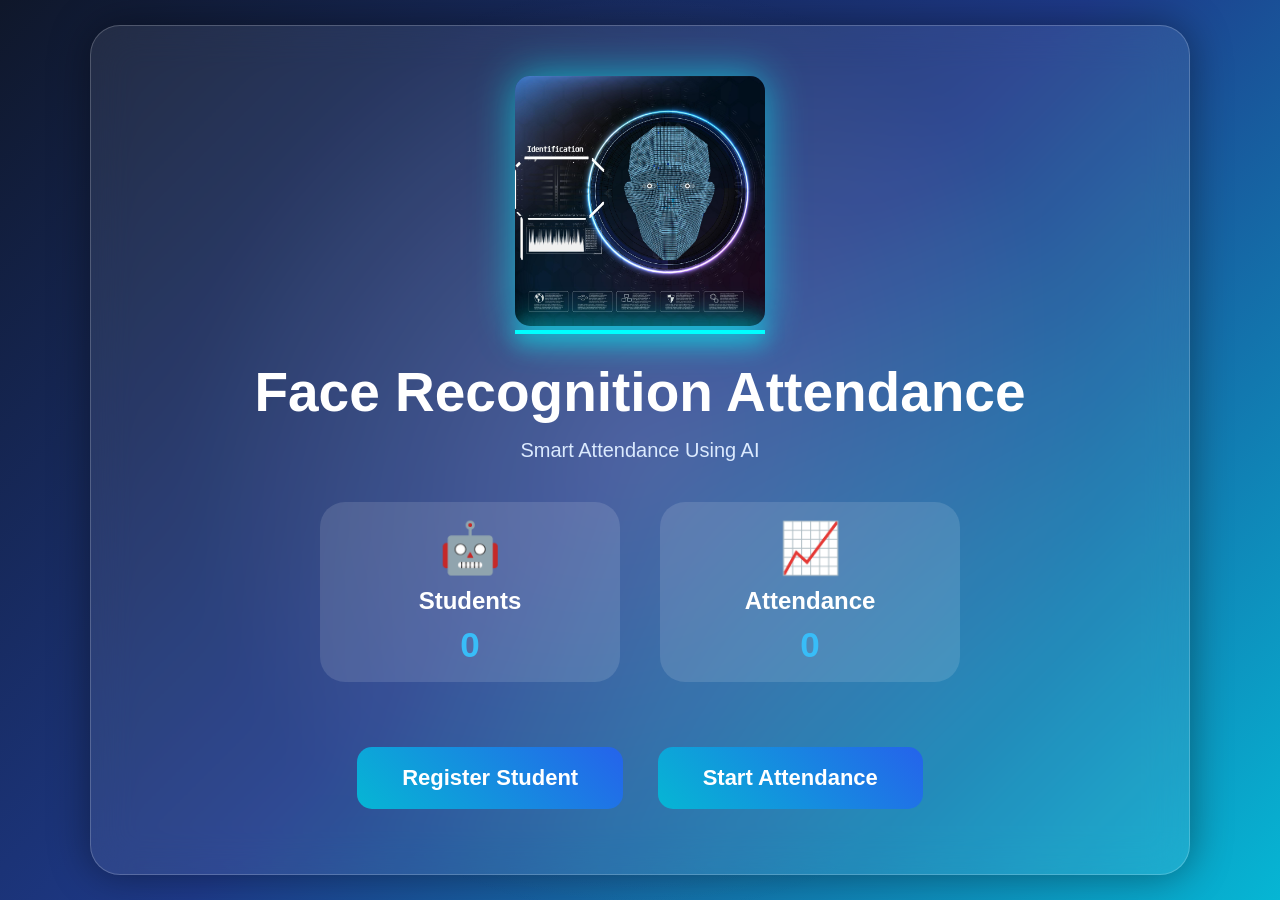
<file: frontend/index.html>
<!DOCTYPE html>
<html>

<head>

    <title>Face Recognition Attendance</title>

    <link
    rel="stylesheet"
    href="/static/style.css">

</head>

<body>

<div class="background"></div>

<div class="dashboard">

   <div class="scanner-container">

    <img
    src="/static/image.png"
    alt="AI Face">

    <div class="scanner-line"></div>

</div>

    <h1>
        Face Recognition Attendance
    </h1>

    <p class="subtitle">
        Smart Attendance Using AI
    </p>

    <div class="stats">

        <div class="box">

            <h2>🤖</h2>

            <h3>Students</h3>

            <p>0</p>

        </div>

        <div class="box">

            <h2>📈</h2>

            <h3>Attendance</h3>

            <p>0</p>

        </div>

    </div>

    <div class="buttons">

        <button
        onclick="window.location.href='/register'">

            Register Student

        </button>

        <button onclick="startAttendance()">
    Start Attendance
</button>

    </div>

</div>

<script>

async function startAttendance(){

    const response =
    await fetch(
        "/start-attendance"
    );

    const data =
    await response.json();

    alert(
        "Attendance Camera Started"
    );
}

</script>

</body>

</html>
</file>
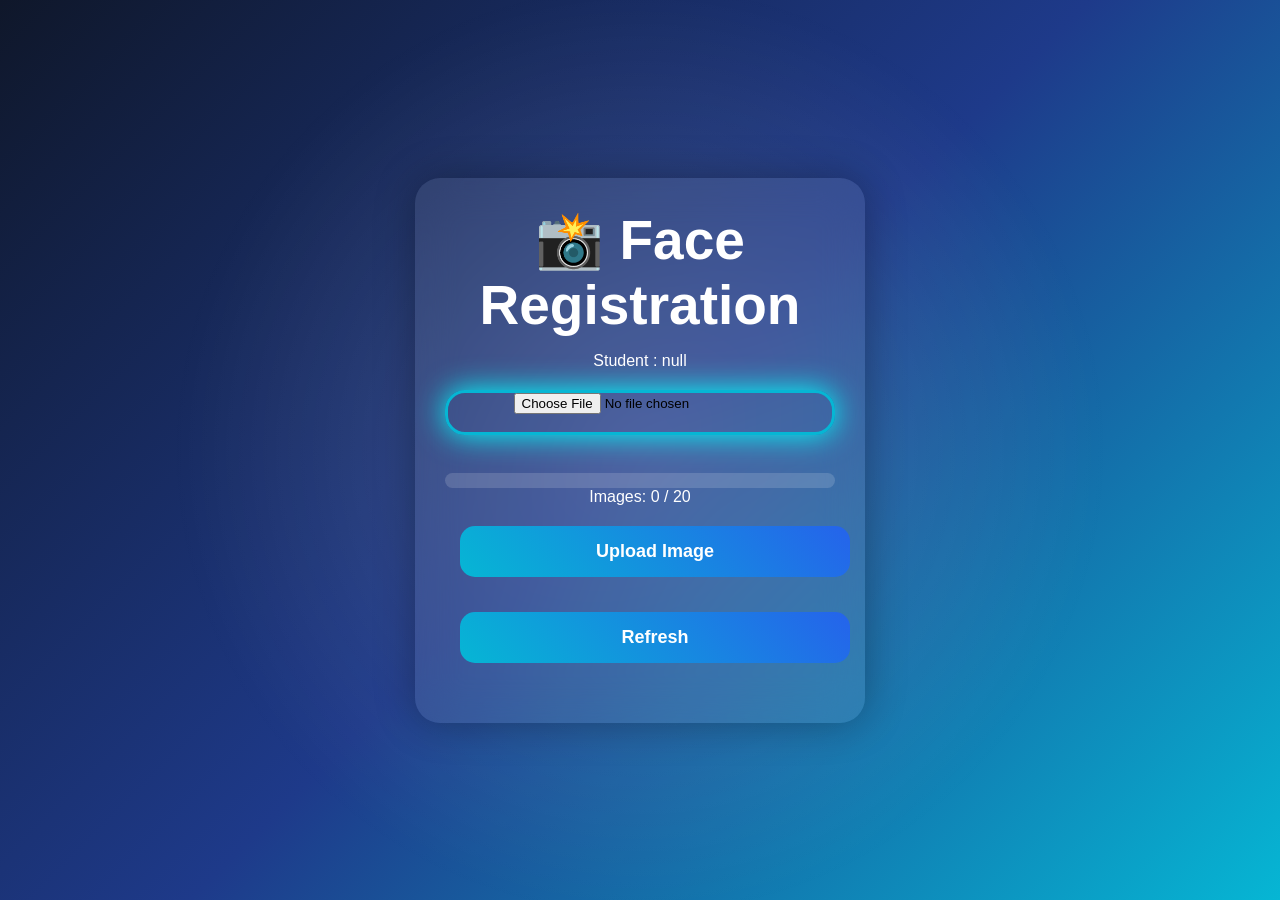
<file: frontend/mobile_register.html>
<!DOCTYPE html>
<html>

<head>

    <title>Mobile Registration</title>

    <link
    rel="stylesheet"
    href="/static/style.css">

</head>

<body>

<div class="background"></div>

<div class="mobile-card">

    <h1>📸 Face Registration</h1>

    <p id="studentName"></p>

    <div class="camera-box">

        <input
            type="file"
            id="photo"
            accept="image/*"
            capture="user"
            onchange="previewImage()">

        <br><br>

        <img
            id="preview"
            width="250"
            style="
            display:none;
            border-radius:15px;
            border:3px solid cyan;
            box-shadow:0 0 20px cyan;">

    </div>

    <br>

    <div class="progress-container">

        <div
            id="progressBar"
            class="progress-bar">
        </div>

    </div>

    <p id="counter">
        Images: 0 / 20
    </p>

    <button
        class="capture-btn"
        onclick="captureImage()">

        Upload Image

    </button>

    <button
        class="capture-btn"
        onclick="clearImage()">

        Refresh

    </button>

    <p id="message"
       style="
       color:white;
       font-size:18px;
       margin-top:15px;
       font-weight:bold;">
    </p>

</div>

<script>

let count = 0;

const MAX_IMAGES = 20;

const params =
new URLSearchParams(
    window.location.search
);

const student =
params.get("name");

document.getElementById(
    "studentName"
).innerText =
"Student : " + student;


// ======================
// Preview Image
// ======================

function previewImage(){

    const file =
    document.getElementById(
        "photo"
    ).files[0];

    if(!file){
        return;
    }

    const reader =
    new FileReader();

    reader.onload =
    function(e){

        const img =
        document.getElementById(
            "preview"
        );

        img.src =
        e.target.result;

        img.style.display =
        "block";

        document.getElementById(
            "message"
        ).innerHTML = "";
    };

    reader.readAsDataURL(
        file
    );
}


// ======================
// Upload Image
// ======================

async function captureImage(){

    const file =
    document.getElementById(
        "photo"
    ).files[0];

    if(!file){

        document.getElementById(
            "message"
        ).innerHTML =
        "❌ Please select an image";

        return;
    }

    const reader =
    new FileReader();

    reader.onload =
    async function(){

        const image =
        reader.result;

        const response =
        await fetch(
            "/upload_image",
            {
                method:"POST",

                headers:{
                    "Content-Type":
                    "application/json"
                },

                body:JSON.stringify({

                    name:student,
                    image:image

                })
            }
        );

        const data =
        await response.json();

        // --------------------
        // Error Case
        // --------------------

        if(
            data.status === "error"
        ){

            document.getElementById(
                "message"
            ).innerHTML =
            "❌ " + data.message;

            document.getElementById(
                "photo"
            ).value = "";

            document.getElementById(
                "preview"
            ).src = "";

            document.getElementById(
                "preview"
            ).style.display =
            "none";

            return;
        }

        // --------------------
        // Success Case
        // --------------------

        count++;

        document.getElementById(
            "counter"
        ).innerText =
        `Images: ${count}/${MAX_IMAGES}`;

        document.getElementById(
            "progressBar"
        ).style.width =
        ((count/MAX_IMAGES)*100)
        + "%";

        document.getElementById(
            "message"
        ).innerHTML =
        "✅ Image Saved Successfully";

        document.getElementById(
            "photo"
        ).value = "";

        document.getElementById(
            "preview"
        ).src = "";

        document.getElementById(
            "preview"
        ).style.display =
        "none";

        if(
            count >= MAX_IMAGES
        ){

            document.getElementById(
                "message"
            ).innerHTML =
            "🎉 Registration Completed";

            alert(
                "Registration Completed"
            );
        }
    };

    reader.readAsDataURL(
        file
    );
}


// ======================
// Refresh Button
// ======================

function clearImage(){

    document.getElementById(
        "photo"
    ).value = "";

    document.getElementById(
        "preview"
    ).src = "";

    document.getElementById(
        "preview"
    ).style.display =
    "none";

    document.getElementById(
        "message"
    ).innerHTML = "";
}

</script>

</body>
</html>
</file>
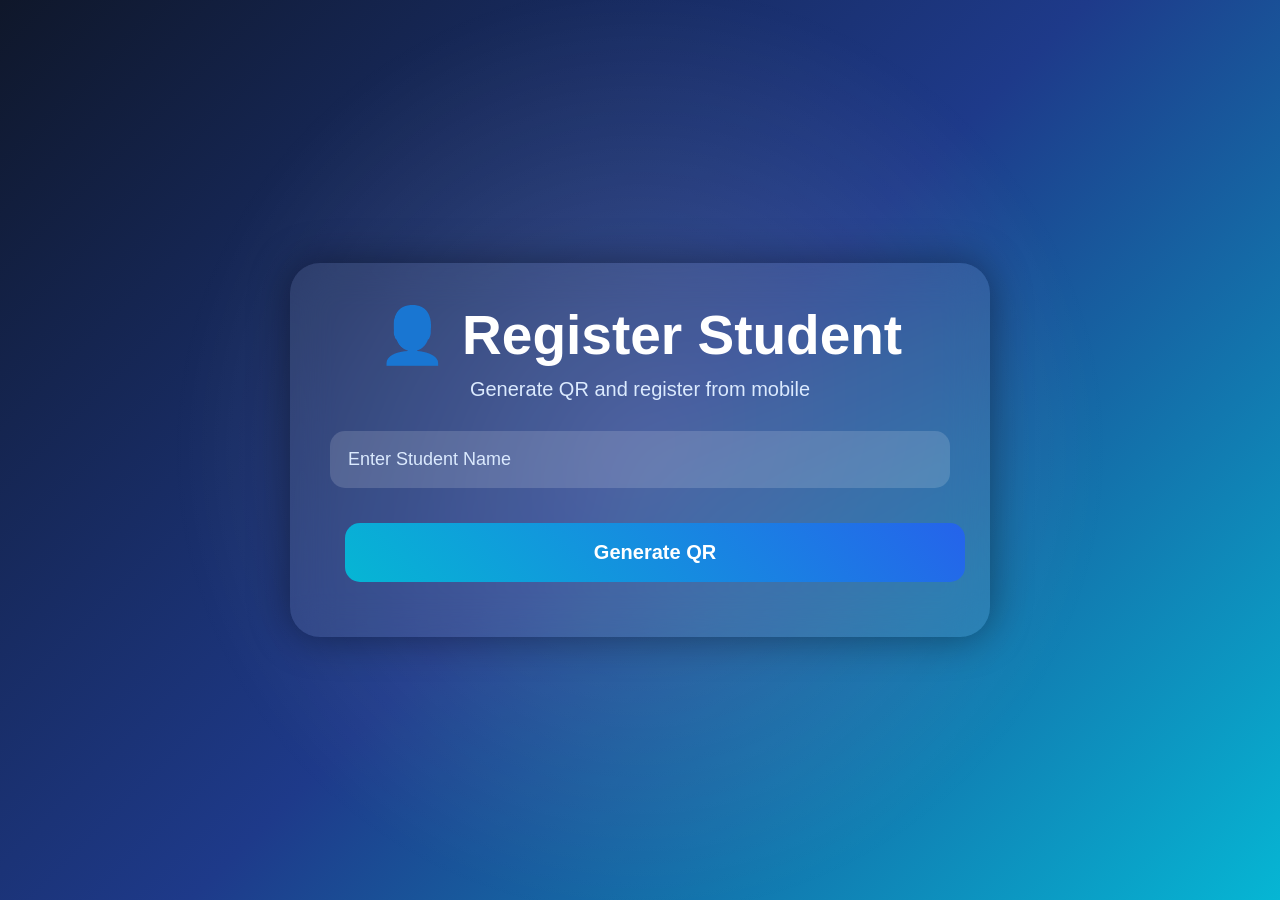
<file: frontend/register.html>
<!DOCTYPE html>
<html>

<head>

    <title>Register Student</title>

    <link
    rel="stylesheet"
    href="/static/style.css">

</head>

<body>

<div class="background"></div>

<div class="register-card">

    <h1>👤 Register Student</h1>

    <p class="subtitle">
        Generate QR and register from mobile
    </p>

    <input
    type="text"
    id="studentName"
    placeholder="Enter Student Name">

    <button
    class="register-btn"
    onclick="generateQR()">

        Generate QR

    </button>

    <div id="qrArea"></div>

</div>

<script>

async function generateQR(){

    let name =
    document.getElementById(
        "studentName"
    ).value;

    if(name===""){

        alert(
            "Enter Student Name"
        );

        return;
    }

    const response =
    await fetch(
        "/generate_qr",
        {
            method:"POST",

            headers:{
                "Content-Type":
                "application/json"
            },

            body:JSON.stringify({
                name:name
            })
        }
    );

    const data =
    await response.json();

    document.getElementById(
        "qrArea"
    ).innerHTML =

    `
    <div class="qr-card">

        <h2>
            📱 Scan This QR
        </h2>

        <img
        src="${data.qr}"
        class="qr-image">

        <p>
            Student:
            ${name}
        </p>

        <p>
            Open with Mobile Camera
        </p>

    </div>
    `;
}

</script>

</body>
</html>
</file>
<file: static/style.css>
*{
    margin:0;
    padding:0;
    box-sizing:border-box;
    font-family:'Poppins',sans-serif;
}

body{

    min-height:100vh;

    display:flex;
    justify-content:center;
    align-items:center;

    background:
    linear-gradient(
        135deg,
        #0f172a,
        #1e3a8a,
        #06b6d4
    );

    overflow-y:auto;
overflow-x:hidden;
}

/* Animated Background */
.background{

    position:fixed;
    top:0;
    left:0;

    width:100%;
    height:100%;

    background:
    radial-gradient(
        circle at center,
        rgba(255,255,255,.15),
        transparent 60%
    );

    animation:
    pulse 6s infinite;

    z-index:-1;
}

/* Dashboard Card */
.dashboard{

    width:90%;
    max-width:1100px;

    padding:50px;

    border-radius:30px;

    backdrop-filter:blur(20px);

    background:
    rgba(255,255,255,.08);

    border:
    1px solid rgba(
        255,
        255,
        255,
        .2
    );

    box-shadow:
    0 0 40px rgba(
        0,
        0,
        0,
        .4
    );

    text-align:center;

    animation:
    floatCard 4s ease-in-out infinite;
}

/* Main Title */
h1{

    color:white;

    font-size:55px;

    margin-bottom:15px;

    animation:
    glow 2s infinite alternate;
}

.subtitle{

    color:#dbeafe;

    font-size:20px;

    margin-bottom:40px;
}

/* Stats Area */
.stats{

    display:flex;

    justify-content:center;

    gap:40px;

    flex-wrap:wrap;

    margin-top:20px;
}

/* Individual Cards */
.box{

    width:300px;

    height:180px;

    display:flex;

    flex-direction:column;

    justify-content:center;

    align-items:center;

    border-radius:25px;

    background:
    rgba(255,255,255,.12);

    transition:.4s;
}

.box:hover{

    transform:
    translateY(-12px)
    scale(1.03);

    background:
    rgba(255,255,255,.2);

    box-shadow:
    0 0 30px rgba(
        255,
        255,
        255,
        .2
    );
}

.box h2{

    font-size:50px;

    margin-bottom:10px;
}

.box h3{

    color:white;

    font-size:24px;
}

.box p{

    color:#38bdf8;

    font-size:35px;

    font-weight:bold;

    margin-top:10px;
}

/* Buttons Area */
.buttons{

    margin-top:50px;
}

/* Buttons */
button{

    padding:
    18px 45px;

    margin:15px;

    border:none;

    border-radius:15px;

    cursor:pointer;

    font-size:22px;

    font-weight:bold;

    color:white;

    background:
    linear-gradient(
        45deg,
        #06b6d4,
        #2563eb
    );

    transition:.4s;
}

button:hover{

    transform:
    scale(1.1);

    box-shadow:
    0 0 30px rgba(
        37,
        99,
        235,
        .9
    );
}

/* Floating Dashboard Animation */
@keyframes floatCard{

    0%{
        transform:
        translateY(0px);
    }

    50%{
        transform:
        translateY(-12px);
    }

    100%{
        transform:
        translateY(0px);
    }
}

/* Glowing Title */
@keyframes glow{

    from{

        text-shadow:
        0 0 10px #38bdf8;
    }

    to{

        text-shadow:
        0 0 30px #06b6d4,
        0 0 50px #2563eb;
    }
}

/* Background Pulse */
@keyframes pulse{

    0%{
        transform:scale(1);
    }

    50%{
        transform:scale(1.15);
    }

    100%{
        transform:scale(1);
    }
}

/* Mobile Responsive */
@media(max-width:768px){

    h1{
        font-size:35px;
    }

    .box{
        width:100%;
    }

    button{
        width:100%;
        font-size:18px;
    }
}

.hero-image{

    display:flex;

    justify-content:center;

    margin-bottom:25px;
}

.hero-image img{

    width:180px;

    animation:
    floatFace 3s ease-in-out infinite;

    filter:
    drop-shadow(
        0 0 30px
        #38bdf8
    );
}

@keyframes floatFace{

    0%{
        transform:
        translateY(0);
    }

    50%{
        transform:
        translateY(-12px);
    }

    100%{
        transform:
        translateY(0);
    }
}

.scanner-container{

    position:relative;

    width:250px;

    margin:auto;

    margin-bottom:30px;
}

.scanner-container img{

    width:250px;

    height:250px;

    object-fit:cover;

    border-radius:15px;

    box-shadow:
    0 0 40px
    rgba(
        0,
        255,
        255,
        0.6
    );
}

.scanner-line{

    position:absolute;

    left:0;

    width:100%;

    height:4px;

    background:
    #00ffff;

    box-shadow:
    0 0 20px cyan,
    0 0 40px cyan;

    animation:
    scanFace 3s linear infinite;
}

@keyframes scanFace{

    0%{
        top:0;
    }

    50%{
        top:246px;
    }

    100%{
        top:0;
    }
}

.scanner-line::after{

    content:"";

    position:absolute;

    top:-20px;

    left:0;

    width:100%;

    height:40px;

    background:
    rgba(
        0,
        255,
        255,
        0.15
    );

    filter:blur(10px);
}


/* REGISTER PAGE */

.register-card{

    width:700px;

    padding:40px;

    border-radius:30px;

    background:
    rgba(
        255,
        255,
        255,
        0.08
    );

    backdrop-filter:
    blur(20px);

    text-align:center;

    box-shadow:
    0 0 40px rgba(
        0,
        0,
        0,
        .4
    );

    animation:
    floatCard 4s ease-in-out infinite;
}

.register-card h1{

    color:white;

    margin-bottom:10px;
}

.register-card .subtitle{

    color:#dbeafe;

    margin-bottom:30px;
}

.register-card input{

    width:100%;

    padding:18px;

    border:none;

    border-radius:15px;

    outline:none;

    font-size:18px;

    margin-bottom:20px;

    background:
    rgba(
        255,
        255,
        255,
        .15
    );

    color:white;
}

.register-card input::placeholder{

    color:#dbeafe;
}

.register-btn{

    width:100%;

    padding:18px;

    border:none;

    border-radius:15px;

    font-size:20px;

    font-weight:bold;

    cursor:pointer;

    background:
    linear-gradient(
        45deg,
        #06b6d4,
        #2563eb
    );

    color:white;
}

.register-btn:hover{

    transform:
    scale(1.03);

    box-shadow:
    0 0 30px cyan;
}

.qr-card{

    margin-top:30px;

    animation:
    slideUp 1s ease;
}

.qr-image{

    width:250px;

    border-radius:15px;

    margin:20px 0;

    box-shadow:
    0 0 25px cyan;
}

.mobile-card{

    width:450px;

    padding:30px;

    border-radius:25px;

    text-align:center;

    background:
    rgba(
        255,
        255,
        255,
        .08
    );

    backdrop-filter:
    blur(20px);

    box-shadow:
    0 0 40px rgba(
        0,
        0,
        0,
        .3
    );
}

.mobile-card h1{

    color:white;

    margin-bottom:15px;
}

.mobile-card p{

    color:white;
}

.camera-box{

    margin-top:20px;

    border-radius:20px;

    overflow:hidden;

    border:
    3px solid #06b6d4;

    box-shadow:
    0 0 30px cyan;
}

.camera-box video{

    width:100%;

    display:block;
}

.progress-container{

    width:100%;

    height:15px;

    background:
    rgba(
        255,
        255,
        255,
        .15
    );

    border-radius:30px;

    margin-top:20px;

    overflow:hidden;
}

.progress-bar{

    width:0%;

    height:100%;

    background:
    linear-gradient(
        90deg,
        #06b6d4,
        #2563eb
    );

    transition:.5s;
}

.capture-btn{

    width:100%;

    margin-top:20px;

    padding:15px;

    border:none;

    border-radius:15px;

    font-size:18px;

    font-weight:bold;

    cursor:pointer;

    background:
    linear-gradient(
        45deg,
        #06b6d4,
        #2563eb
    );

    color:white;
}

.capture-btn:hover{

    transform:
    scale(1.03);
}

#status{

    margin-top:15px;

    font-size:18px;

    font-weight:bold;
}
document.getElementById(
    "message"
).innerHTML =
"✅ Face Accepted";
</file>
